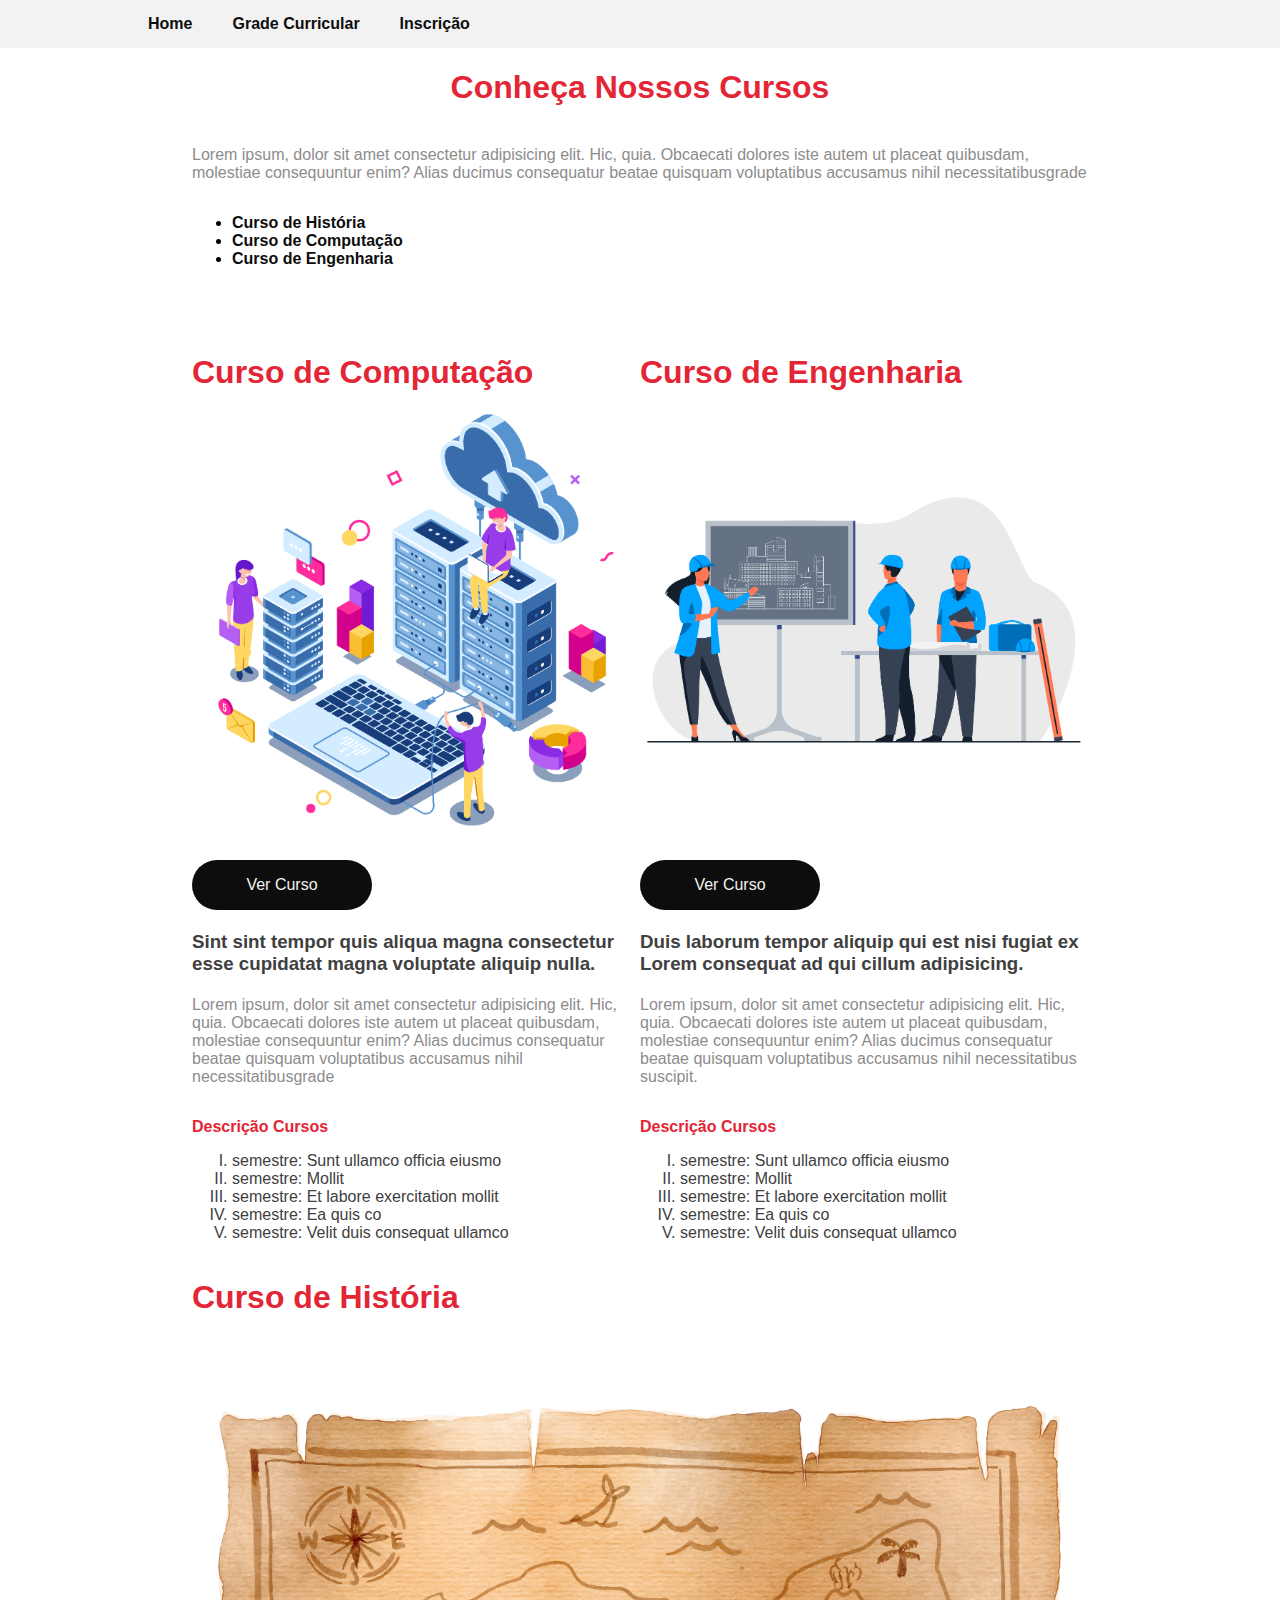
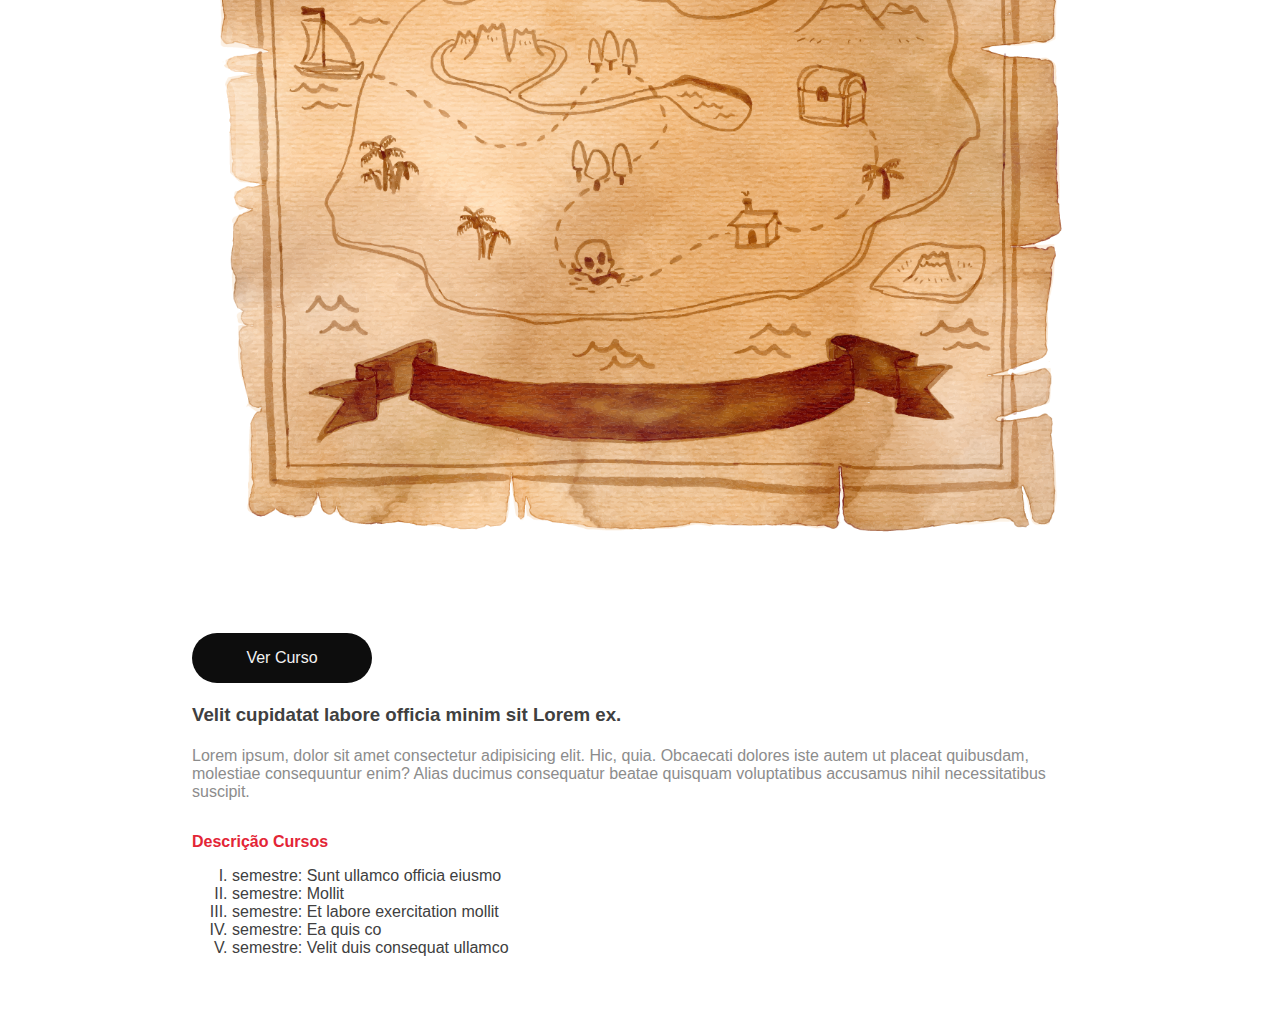
<file: index.html>
<!DOCTYPE html>
<html lang="pt-br">
<head>
    <meta charset="UTF-8">
    <meta http-equiv="X-UA-Compatible" content="IE=edge">
    <meta name="viewport" content="width=device-width, initial-scale=1.0">
    <title>Home</title>

    <link rel="stylesheet" href="main.css">
</head>
<body>
    <nav class="nav-bar">
        <ul class="items" type="square">
            <li class="item"><a href="index.html" class="link">Home</a></li>
            <li class="item"><a href="grade.html" class="link">Grade Curricular</a></li>
            <li class="item"><a href="inscricao.html" class="link">Inscrição</a></li>
        </ul>
    </nav>

    <section class="articles">
        <article class="content-text">
            <h1 class="content-supertitle">Conheça Nossos Cursos</h1>
            <p class="content-paragraph">Lorem ipsum, dolor sit amet consectetur adipisicing elit. Hic, quia. Obcaecati dolores iste autem ut placeat quibusdam, molestiae consequuntur enim? Alias ducimus consequatur beatae quisquam voluptatibus accusamus nihil necessitatibusgrade</p>
            <ul>
                <li><a class="link" href="grade.html#historia">Curso de História</a></li>
                <li><a class="link" href="grade.html#computacao">Curso de Computação</a></li>
                <li><a class="link" href="grade.html#engenharia">Curso de Engenharia</a></li>
            </ul>
        </article>
    </section>

    <section class="articles">
        <article class="content-text">
            <h1 class="content-title">Curso de Computação</h1>
            <img src="img/com-02.png" alt="Pessoa em seus computadores" class="content-img">
            <a class="button" href="grade.html#computacao">Ver Curso</a>
            <h3 class="content-subtitle">Sint sint tempor quis aliqua magna consectetur esse cupidatat magna voluptate aliquip nulla.</h3>
            <p class="content-paragraph">Lorem ipsum, dolor sit amet consectetur adipisicing elit. Hic, quia. Obcaecati dolores iste autem ut placeat quibusdam, molestiae consequuntur enim? Alias ducimus consequatur beatae quisquam voluptatibus accusamus nihil necessitatibusgrade</p>
            <p class="title-ol">Descrição Cursos</p>
            <ol type="I" class="ol-list">
                <li class="ol-li-list">semestre: Sunt ullamco officia eiusmo</li>
                <li class="ol-li-list">semestre: Mollit </li>
                <li class="ol-li-list">semestre: Et labore exercitation mollit </li>
                <li class="ol-li-list">semestre: Ea quis co</li>
                <li class="ol-li-list">semestre: Velit duis consequat ullamco</li>
            </ol>
        </article>
        <article class="content-text">
            <h1 class="content-title">Curso de Engenharia</h1>
            <img src="img/eng-02.png" alt="Engenheiros em frente um quadro" class="content-img">
            <a class="button" href="grade.html#engenharia">Ver Curso</a>
            <h3 class="content-subtitle">Duis laborum tempor aliquip qui est nisi fugiat ex Lorem consequat ad qui cillum adipisicing.</h3>
            <p class="content-paragraph">Lorem ipsum, dolor sit amet consectetur adipisicing elit. Hic, quia. Obcaecati dolores iste autem ut placeat quibusdam, molestiae consequuntur enim? Alias ducimus consequatur beatae quisquam voluptatibus accusamus nihil necessitatibus suscipit.</p>
            <p class="title-ol">Descrição Cursos</p>
            <ol type="I" class="ol-list">
                <li class="ol-li-list">semestre: Sunt ullamco officia eiusmo</li>
                <li class="ol-li-list">semestre: Mollit </li>
                <li class="ol-li-list">semestre: Et labore exercitation mollit </li>
                <li class="ol-li-list">semestre: Ea quis co</li>
                <li class="ol-li-list">semestre: Velit duis consequat ullamco</li>
            </ol>
        </article>
        <article class="content-text">
            <h1 class="content-title">Curso de História</h1>
            <img src="img/his-02.png" alt="Mapa de uma ilha" class="content-img">
            <a class="button" href="grade.html#historia">Ver Curso</a>
            <h3 class="content-subtitle">Velit cupidatat labore officia minim sit Lorem ex.</h3>
            <p class="content-paragraph">Lorem ipsum, dolor sit amet consectetur adipisicing elit. Hic, quia. Obcaecati dolores iste autem ut placeat quibusdam, molestiae consequuntur enim? Alias ducimus consequatur beatae quisquam voluptatibus accusamus nihil necessitatibus suscipit.</p>
            <p class="title-ol">Descrição Cursos</p>
            <ol type="I" class="ol-list">
                <li class="ol-li-list">semestre: Sunt ullamco officia eiusmo</li>
                <li class="ol-li-list">semestre: Mollit </li>
                <li class="ol-li-list">semestre: Et labore exercitation mollit </li>
                <li class="ol-li-list">semestre: Ea quis co</li>
                <li class="ol-li-list">semestre: Velit duis consequat ullamco</li>
            </ol>
        </article>
    </section>

</body>
</html>
</file>
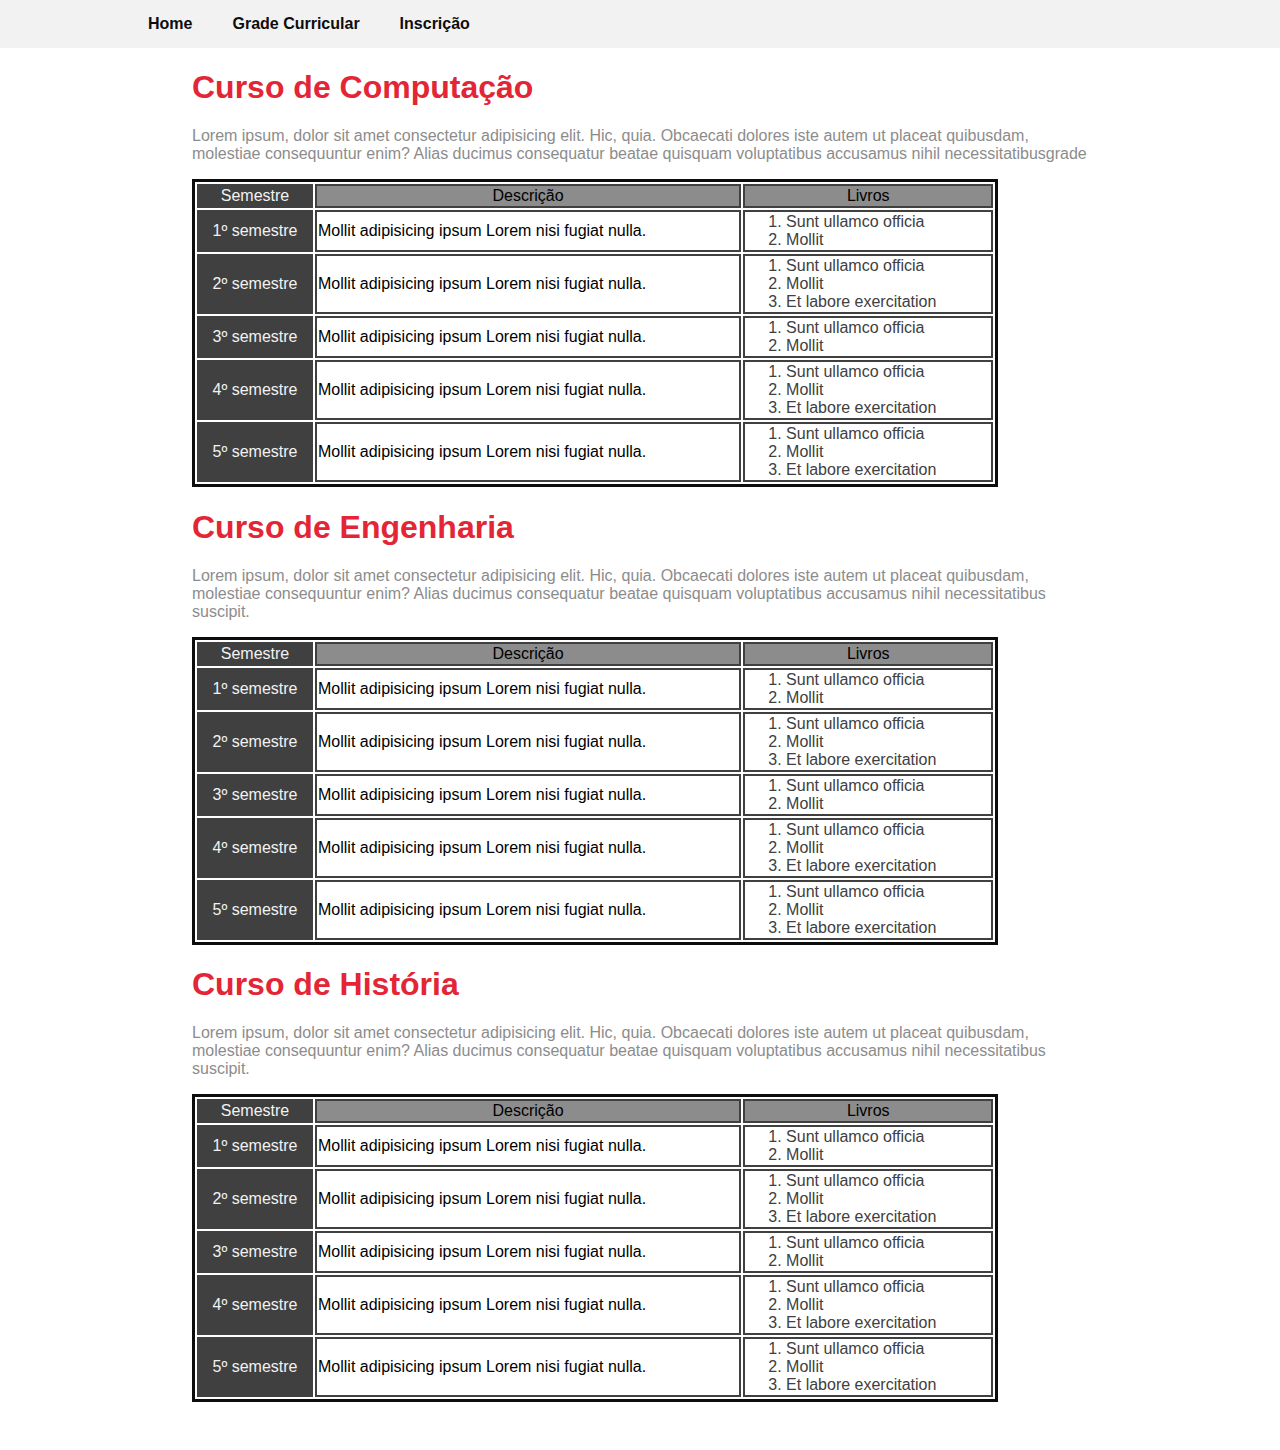
<file: grade.html>
<!DOCTYPE html>
<html lang="pt-br">
<head>
    <meta charset="UTF-8">
    <meta http-equiv="X-UA-Compatible" content="IE=edge">
    <meta name="viewport" content="width=device-width, initial-scale=1.0">
    <title>Grade Curricular</title>

    <link rel="stylesheet" href="main.css">
</head>
<body>
    <nav class="nav-bar">
        <ul class="items" type="square">
            <li class="item"><a href="index.html" class="link">Home</a></li>
            <li class="item"><a href="grade.html" class="link">Grade Curricular</a></li>
            <li class="item"><a href="inscricao.html" class="link">Inscrição</a></li>
        </ul>
    </nav>

    <section class="articles">
        <article class="content-table" id="computacao">
            <h1 class="content-title">Curso de Computação</h1>
            <p class="content-paragraph">Lorem ipsum, dolor sit amet consectetur adipisicing elit. Hic, quia. Obcaecati dolores iste autem ut placeat quibusdam, molestiae consequuntur enim? Alias ducimus consequatur beatae quisquam voluptatibus accusamus nihil necessitatibusgrade</p>
            <table class="table-style">
                <tr>
                    <td>Semestre</td>
                    <td>Descrição</td>
                    <td>Livros</td>
                </tr>
                <tr>
                    <td>1º semestre</td>
                    <td>Mollit adipisicing ipsum Lorem nisi fugiat nulla.</td>
                    <td>
                        <ol type="1" class="ol-list-table">
                            <li class="ol-li-list">Sunt ullamco officia</li>
                            <li class="ol-li-list">Mollit </li>
                        </ol>
                    </td>
                </tr>
                <tr>
                    <td>2º semestre</td>
                    <td>Mollit adipisicing ipsum Lorem nisi fugiat nulla.</td>
                    <td>
                        <ol type="1" class="ol-list-table">
                            <li class="ol-li-list">Sunt ullamco officia</li>
                            <li class="ol-li-list">Mollit </li>
                            <li class="ol-li-list">Et labore exercitation </li>
                        </ol>
                    </td>
                </tr>
                <tr>
                    <td>3º semestre</td>
                    <td>Mollit adipisicing ipsum Lorem nisi fugiat nulla.</td>
                    <td>
                        <ol type="1" class="ol-list-table">
                            <li class="ol-li-list">Sunt ullamco officia</li>
                            <li class="ol-li-list">Mollit </li>
                        </ol>
                    </td>
                </tr>
                <tr>
                    <td>4º semestre</td>
                    <td>Mollit adipisicing ipsum Lorem nisi fugiat nulla.</td>
                    <td>
                        <ol type="1" class="ol-list-table">
                            <li class="ol-li-list">Sunt ullamco officia</li>
                            <li class="ol-li-list">Mollit </li>
                            <li class="ol-li-list">Et labore exercitation </li>
                        </ol>
                    </td>
                </tr>
                <tr>
                    <td>5º semestre</td>
                    <td>Mollit adipisicing ipsum Lorem nisi fugiat nulla.</td>
                    <td>
                        <ol type="1" class="ol-list-table">
                            <li class="ol-li-list">Sunt ullamco officia</li>
                            <li class="ol-li-list">Mollit </li>
                            <li class="ol-li-list">Et labore exercitation </li>
                        </ol>
                    </td>
                </tr>
            </table>
        </article>
        <article class="content-table" id="engenharia">
            <h1 class="content-title">Curso de Engenharia</h1>
            <p class="content-paragraph">Lorem ipsum, dolor sit amet consectetur adipisicing elit. Hic, quia. Obcaecati dolores iste autem ut placeat quibusdam, molestiae consequuntur enim? Alias ducimus consequatur beatae quisquam voluptatibus accusamus nihil necessitatibus suscipit.</p>
            <table class="table-style">
                <tr>
                    <td>Semestre</td>
                    <td>Descrição</td>
                    <td>Livros</td>
                </tr>
                <tr>
                    <td>1º semestre</td>
                    <td>Mollit adipisicing ipsum Lorem nisi fugiat nulla.</td>
                    <td>
                        <ol type="1" class="ol-list-table">
                            <li class="ol-li-list">Sunt ullamco officia</li>
                            <li class="ol-li-list">Mollit </li>
                        </ol>
                    </td>
                </tr>
                <tr>
                    <td>2º semestre</td>
                    <td>Mollit adipisicing ipsum Lorem nisi fugiat nulla.</td>
                    <td>
                        <ol type="1" class="ol-list-table">
                            <li class="ol-li-list">Sunt ullamco officia</li>
                            <li class="ol-li-list">Mollit </li>
                            <li class="ol-li-list">Et labore exercitation </li>
                        </ol>
                    </td>
                </tr>
                <tr>
                    <td>3º semestre</td>
                    <td>Mollit adipisicing ipsum Lorem nisi fugiat nulla.</td>
                    <td>
                        <ol type="1" class="ol-list-table">
                            <li class="ol-li-list">Sunt ullamco officia</li>
                            <li class="ol-li-list">Mollit </li>
                        </ol>
                    </td>
                </tr>
                <tr>
                    <td>4º semestre</td>
                    <td>Mollit adipisicing ipsum Lorem nisi fugiat nulla.</td>
                    <td>
                        <ol type="1" class="ol-list-table">
                            <li class="ol-li-list">Sunt ullamco officia</li>
                            <li class="ol-li-list">Mollit </li>
                            <li class="ol-li-list">Et labore exercitation </li>
                        </ol>
                    </td>
                </tr>
                <tr>
                    <td>5º semestre</td>
                    <td>Mollit adipisicing ipsum Lorem nisi fugiat nulla.</td>
                    <td>
                        <ol type="1" class="ol-list-table">
                            <li class="ol-li-list">Sunt ullamco officia</li>
                            <li class="ol-li-list">Mollit </li>
                            <li class="ol-li-list">Et labore exercitation </li>
                        </ol>
                    </td>
                </tr>
            </table>

        </article>
        <article class="content-table" id="historia">
            <h1 class="content-title">Curso de História</h1>
            <p class="content-paragraph">Lorem ipsum, dolor sit amet consectetur adipisicing elit. Hic, quia. Obcaecati dolores iste autem ut placeat quibusdam, molestiae consequuntur enim? Alias ducimus consequatur beatae quisquam voluptatibus accusamus nihil necessitatibus suscipit.</p>
            <table class="table-style">
                <tr>
                    <td>Semestre</td>
                    <td>Descrição</td>
                    <td>Livros</td>
                </tr>
                <tr>
                    <td>1º semestre</td>
                    <td>Mollit adipisicing ipsum Lorem nisi fugiat nulla.</td>
                    <td>
                        <ol type="1" class="ol-list-table">
                            <li class="ol-li-list">Sunt ullamco officia</li>
                            <li class="ol-li-list">Mollit </li>
                        </ol>
                    </td>
                </tr>
                <tr>
                    <td>2º semestre</td>
                    <td>Mollit adipisicing ipsum Lorem nisi fugiat nulla.</td>
                    <td>
                        <ol type="1" class="ol-list-table">
                            <li class="ol-li-list">Sunt ullamco officia</li>
                            <li class="ol-li-list">Mollit </li>
                            <li class="ol-li-list">Et labore exercitation </li>
                        </ol>
                    </td>
                </tr>
                <tr>
                    <td>3º semestre</td>
                    <td>Mollit adipisicing ipsum Lorem nisi fugiat nulla.</td>
                    <td>
                        <ol type="1" class="ol-list-table">
                            <li class="ol-li-list">Sunt ullamco officia</li>
                            <li class="ol-li-list">Mollit </li>
                        </ol>
                    </td>
                </tr>
                <tr>
                    <td>4º semestre</td>
                    <td>Mollit adipisicing ipsum Lorem nisi fugiat nulla.</td>
                    <td>
                        <ol type="1" class="ol-list-table">
                            <li class="ol-li-list">Sunt ullamco officia</li>
                            <li class="ol-li-list">Mollit </li>
                            <li class="ol-li-list">Et labore exercitation </li>
                        </ol>
                    </td>
                </tr>
                <tr>
                    <td>5º semestre</td>
                    <td>Mollit adipisicing ipsum Lorem nisi fugiat nulla.</td>
                    <td>
                        <ol type="1" class="ol-list-table">
                            <li class="ol-li-list">Sunt ullamco officia</li>
                            <li class="ol-li-list">Mollit </li>
                            <li class="ol-li-list">Et labore exercitation </li>
                        </ol>
                    </td>
                </tr>
            </table>
        </article>
    </section>

</body>
</html>
</file>
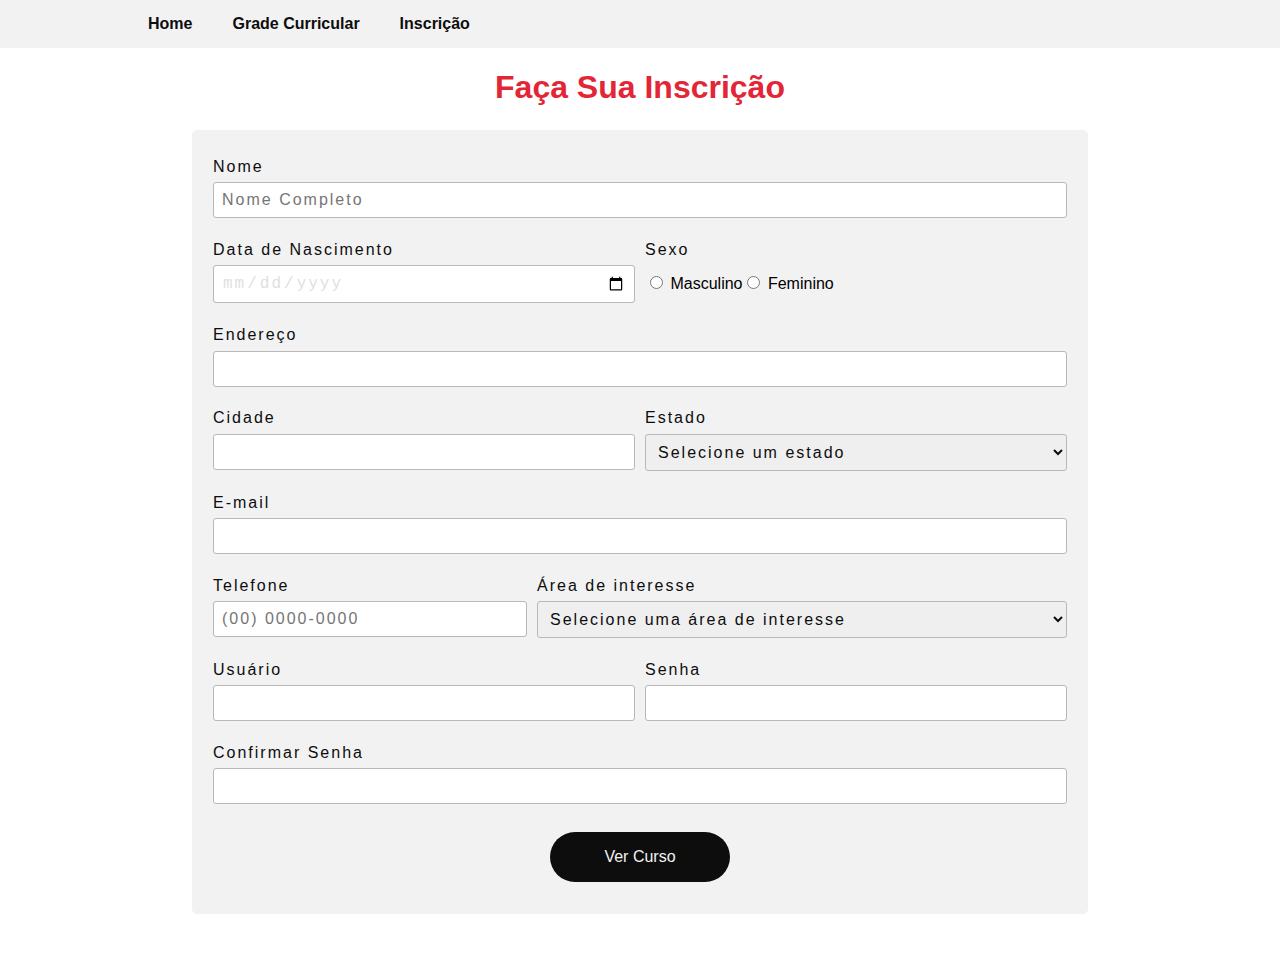
<file: inscricao.html>
<!DOCTYPE html>
<html lang="pt-br">
<head>
    <meta charset="UTF-8">
    <meta http-equiv="X-UA-Compatible" content="IE=edge">
    <meta name="viewport" content="width=device-width, initial-scale=1.0">
    <title>Home</title>

    <link rel="stylesheet" href="main.css">
</head>
<body>
    <nav class="nav-bar">
        <ul class="items" type="square">
            <li class="item"><a href="index.html" class="link">Home</a></li>
            <li class="item"><a href="grade.html" class="link">Grade Curricular</a></li>
            <li class="item"><a href="inscricao.html" class="link">Inscrição</a></li>
        </ul>
    </nav>

    <section class="articles">
        <div class="content-text">
            <h1 class="content-supertitle">Faça sua Inscrição</h1>
            <form action="#" class="forms">
                <div class="control-input input-t4">
                    <label for="name" class="form-label">Nome</label>
                    <input type="text" class="form-input" id="name" name="name" placeholder="Nome Completo" required>
                </div>
                <div class="control-input input-t2">
                    <label for="data-nascimento" class="form-label">Data de Nascimento</label>
                    <input name="birth_date" type="date" class="form-input" id="data-nascimento" required>
                </div>
                <div class="control-input input-t2">
                    <label for="sexo" class="form-label">Sexo</label>
                    <div id="sexo" class="radio-group">
                        <div>
                            <input type="radio" id="masculino" name="Sexo" value="M">
                            <label for="masculino">Masculino</label>
                        </div>
                        <div>
                            <input type="radio" id="feminino" name="Sexo" value="F">
                            <label for="feminino">Feminino</label><br>
                        </div>
                    </div>
                </div>
                <div class="control-input input-t4">
                    <label for="endereco" class="form-label">Endereço</label>
                    <input name="address" type="text" class="form-input" id="endereco" required>
                </div>
                <div class="control-input input-t2">
                    <label for="cidade" class="form-label">Cidade</label>
                    <input name="city" type="text" class="form-input" id="cidade" required>
                </div>
                <div class="control-input input-t2">
                    <label for="estado" class="form-label">Estado</label>
                    <select name="state" id="estado" class="form-select" required>
                        <option selected>Selecione um estado</option>
                        <option value="AC">AC</option>
                        <option value="AL">AL</option>
                        <option value="AP">AP</option>
                        <option value="AM">AM</option>
                        <option value="BA">BA</option>
                        <option value="CE">CE</option>
                        <option value="DF">DF</option>
                        <option value="ES">ES</option>
                        <option value="GO">GO</option>
                        <option value="MA">MA</option>
                        <option value="MT">MT</option>
                        <option value="MS">MS</option>
                        <option value="MG">MG</option>
                        <option value="PA">PA</option>
                        <option value="PB">PB</option>
                        <option value="PR">PR</option>
                        <option value="PE">PE</option>
                        <option value="PI">PI</option>
                        <option value="RN">RN</option>
                        <option value="RS">RS</option>
                        <option value="RJ">RJ</option>
                        <option value="RO">RO</option>
                        <option value="RR">RR</option>
                        <option value="SC">SC</option>
                        <option value="SP">SP</option>
                        <option value="SE">SE</option>
                        <option value="TO">TO</option>
                    </select>
                </div>
                <div class="control-input input-t3">
                    <label for="e-mail" class="form-label">E-mail</label>
                    <input name="email" type="email" class="form-input" id="email" required>
                </div>
                <div class="control-input input-t1">
                    <label for="telefone" class="form-label">Telefone</label>
                    <input name="cellphone" type="tel" class="form-input" id="telefone" placeholder="(00) 0000-0000" required>
                </div>
                <div class="control-input input-t2">
                    <label for="interesse" class="form-label">Área de interesse</label>
                    <select name="interest" id="interesse" class="form-select" required>
                        <option selected>Selecione uma área de interesse</option>
                        <option value="Computação">Computação</option>
                        <option value="Engenharia">Engenharia</option>
                        <option value="História">História</option>
                    </select>
                </div>
                <div class="control-input input-t2">
                    <label for="user" class="form-label">Usuário</label>
                    <input name="user" type="text" class="form-input" id="user" required>
                </div>
                <div class="control-input input-t2">
                    <label for="pass" class="form-label">Senha</label>
                    <input name="password" type="password" class="form-input" id="pass" required>
                </div>
                <div class="control-input input-t2">
                    <label for="pass-confirm" class="form-label">Confirmar Senha</label>
                    <input name="pass-confirmation" type="password" class="form-input" id="pass-confirm" required>
                </div>
                <div class="button-control input-t4">
                    <button name="button-sub" type="submit" class="button">Ver Curso</button>
                </div>
            </form>
        </div>
    </section>

</body>
</html>
</file>
<file: main.css>
* {
    box-sizing: border-box;
}

body {
    font-family: Arial, Helvetica, sans-serif;
    padding: 10px;
    width: 100%;
    margin: 0px;
    padding: 0px;
}

.nav-bar {
    width: 100%;
}

.items {
    display: flex;
    padding: 15px 10%;
    margin: 0px;
    background-color: #f2f2f2;
}

.item {
    color: #f2f2f2;
    list-style: none;
    padding: 0px 20px;
}

.link {
    font-weight: 600;
    color: #0D0D0D;
    text-decoration: none;
}

.link:hover {
    color: #E32536;
}

.articles {
    width: 70%;
    margin-left: auto;
    margin-right: auto;
    margin-bottom: 3rem;;
    display: flex;
    flex-wrap: wrap;
    
}

.tables {
    width: 70%;
    margin-bottom: 3rem;;
    display: flex;
    flex-direction: column;
}

.content-text {
    flex: 1 0 50%;
    display: flex;
    flex-direction: column;
}

.content-table {
    flex: 1 0 100%;
    display: flex;
    flex-direction: column;
}

.content-title {
    color: #E32536;
    margin-bottom: 5px;
}

.content-supertitle {
    font-size: xx-large;
    color: #E32536;
    margin-bottom: 1.5rem;
    text-align: center;
    text-transform: capitalize;
}

.content-subtitle {
    color: #404040;
    margin: 5px 0px;
}

.content-paragraph {
    color: #8C8C8C;
}

.content-img {
    width: 100%;
}

.button {
    font-size: 1rem;
    background-color: #0D0D0D;
    color: #f2f2f2;
    padding: 1rem;
    border-radius: 25px;
    text-decoration: none;
    margin-top: 1rem;
    margin-bottom: 1rem;;
    width: 180px;
    text-align: center;
    border: none;
}

.button:hover {
    background-color: #E32536;
}

.title-ol {
    text-align: start;
    color: #E32536;
    font-weight: 600;
    margin-bottom: 0px;
}

.ol-li-list {
    color: #404040;
    font-weight: 200;

}

.table-style {
    max-width: 90%;
    border: 3px solid #0D0D0D;
}
.table-style td {
    border: 2px solid #404040;

}

.table-style td:first-child {
    min-width: 25%;
    background:#404040;
    text-align: center;
    color: #f2f2f2;
}

.table-style tr:first-child {
    background:#8C8C8C;
    text-align: center;
}

.ol-list-table {
    margin: 0px;
}

.control-input {
    display: flex;
    flex-direction: column;
    padding: 5px;
    margin-top: 0.4rem;
    margin-bottom: 0.4rem;
}

.button-control {
    text-align: center;
}

.forms {
    display: flex;
    flex-wrap: wrap;
    background: #f2f2f2;
    padding: 1rem;
    border-radius: 5px;
}

.input-t1 {
    flex: 1 0 25%;
}

.input-t2 {
    flex: 1 0 50%;
}

.input-t3 {
    flex: 1 0 75%;
}

.input-t4 {
    flex: 1 0 100%;
}

.form-label {
    font-size: 1rem;
    margin-bottom: 0.4rem;
    letter-spacing: 2px;
    color: #0D0D0D;
    font-weight: normal;
}

.form-input {
    padding: 0.5rem;
    border: 1px solid #b8b8b8;
    border-radius: 3px;
    font-size: 1rem;
    color: #dfdfdf;
    letter-spacing: 2px;
}

.form-select {
    padding: 0.5rem;
    border: 1px solid #b8b8b8;
    border-radius: 3px;
    font-size: 1rem;
    color: #0D0D0D;
    letter-spacing: 2px;
}

.radio-group {
    display: flex;
    flex-wrap: nowrap;
    padding-top: 0.5rem;
}
</file>
